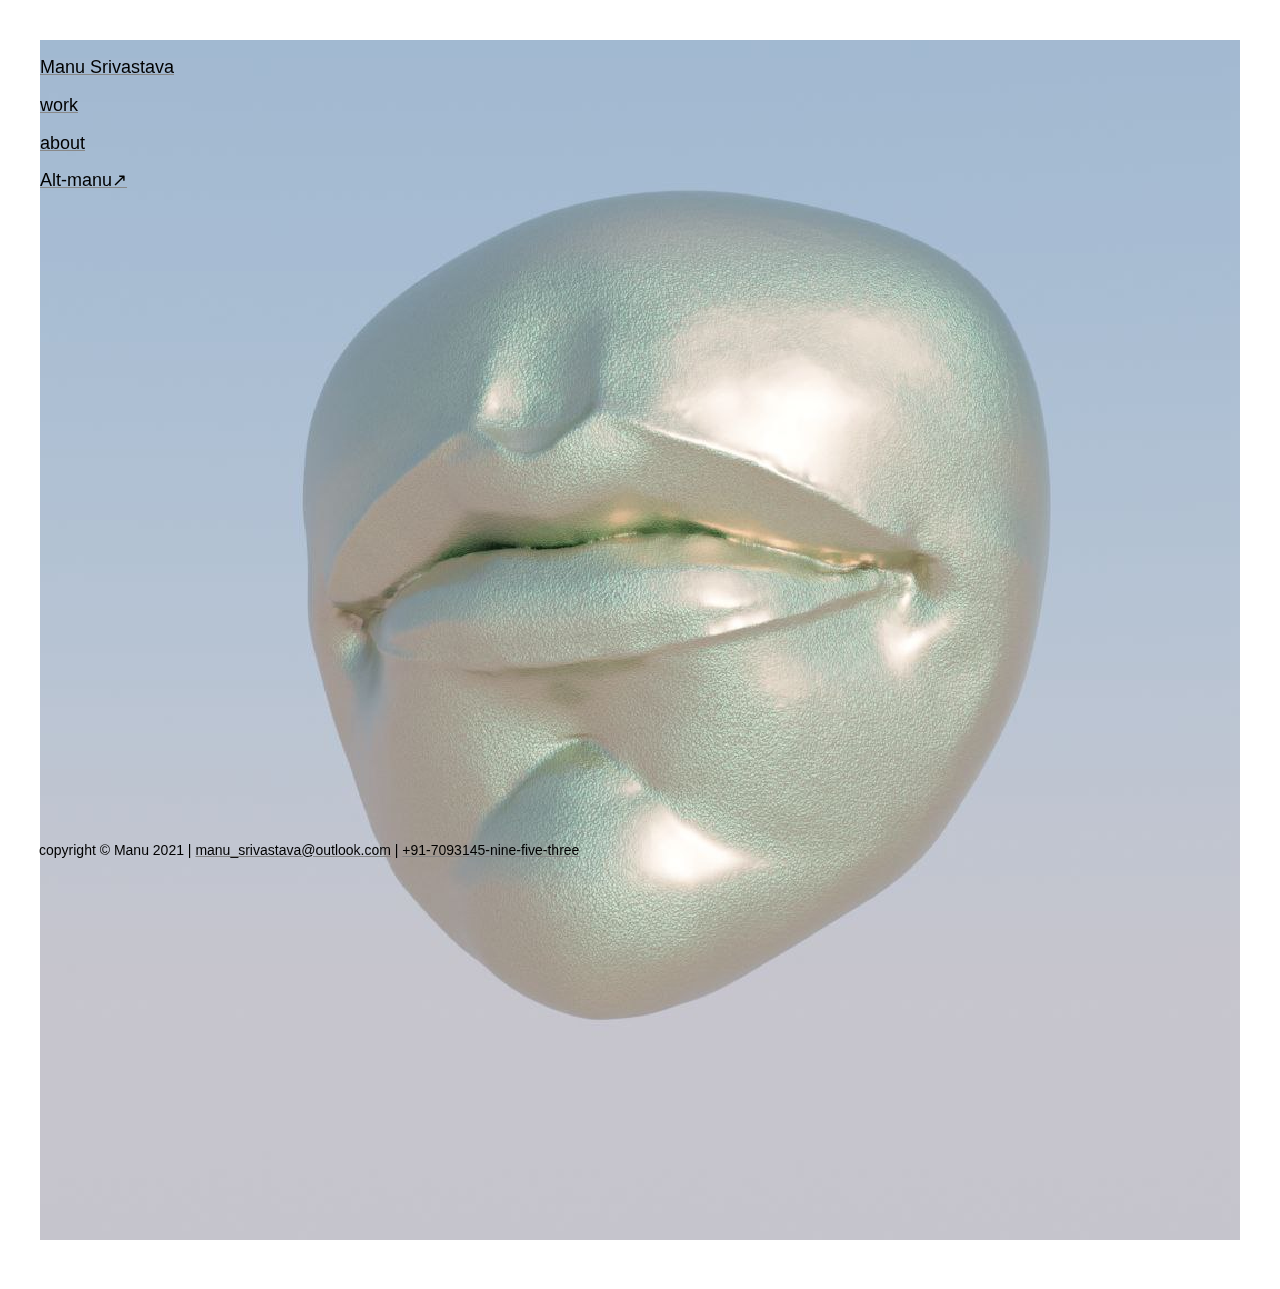
<file: index.html>
<!DOCTYPE html>
<html lang="en">
<head>
	<meta charset="UTF-8">
  <meta name="viewport" content="width=device-width, initial-scale=1.0">
  <meta http-equiv="X-UA-Compatible" content="ie=edge">
  <link rel="stylesheet" type=text/css href="bludit/bl-themes/u-master/css/style.css">
  <link rel="icon" href="/images/iconhand.png" type="image/x-icon">
  <title>Manu</title>
</head>
<header style="position:fixed;z-index:+1;">
  <ul style="line-height:110%;list-style-type:none;padding-left:0; ">
    <li><a href="index.html"><p>Manu Srivastava</p></a></li>
    <li><a href="work.html"><p>work</p></a></li>
    <li><a href="bludit/about"><p>about</p></a></li>
    <li><a href="https://altermanu.wordpress.com/blog-feed/" target="_blank"><p>Alt-manu↗</p></a></li>
  </ul>
</header>
<body>




<div class="rotate"><img src="images/themouth.jpg" alt="The Mouth"></div>



  <footer class="footer">
copyright © Manu 2021 | <a href="mailto:manu_srivastava@outlook.com">manu_srivastava@outlook.com</a> | <a href="tel:+91-7093145-nine-five-three">+91-7093145-nine-five-three</a>
  </footer>
</body>
<style>
  table, td{
  border: 1px solid black;
  border-collapse:collapse;
  width:100%;
}
.rotate {
  animation: rotation 10s infinite linear;
  transform-origin: center;
}

@keyframes rotation {
  from {
    transform: rotate(0deg);
  }
  to {
    transform: rotate(359deg);
  }
}
html {cursor: -webkit-grab; cursor: grab;}
a { cursor: -webkit-pointer;}
</style>

</html>
</file>
<file: bludit/bl-themes/u-master/css/style.css>
:root {
  --b: #000;
  --g: #888;
  --w: #fff
}

body {
  font: 400 18px/1.6 sans-serif;
  padding: 2rem;
  background: var(--w);
  color: var(--b)
}

.footer{font-size:14px;position: fixed;left: 0;
   bottom: 0; margin:.5em; padding:2rem;}


   html {cursor: -webkit-grab; cursor: grab;}
   a { cursor: -webkit-pointer;}


.container { max-width: 70ch }
.mbh { margin: 0 0 .5rem }
.mb1 { margin: 0 0 1rem }
.mb2 { margin: 0 0 2rem }
.g, pre { color: var(--g) }

img { width: 100%; image-rendering: -moz-crisp-edges; image-rendering: pixelated }
a, a:visited { color: var(--b); text-decoration-color: var(--g) }
a:hover { text-decoration-color: var(--b) }
pre, ul, ol, blockquote { margin: 0; padding: 0 1rem }
pre { white-space: pre-wrap }

@media (prefers-color-scheme: dark) {
  :root {
    --b: #fff;
    --g: #888;
    --w: #000
  }
}
</file>
